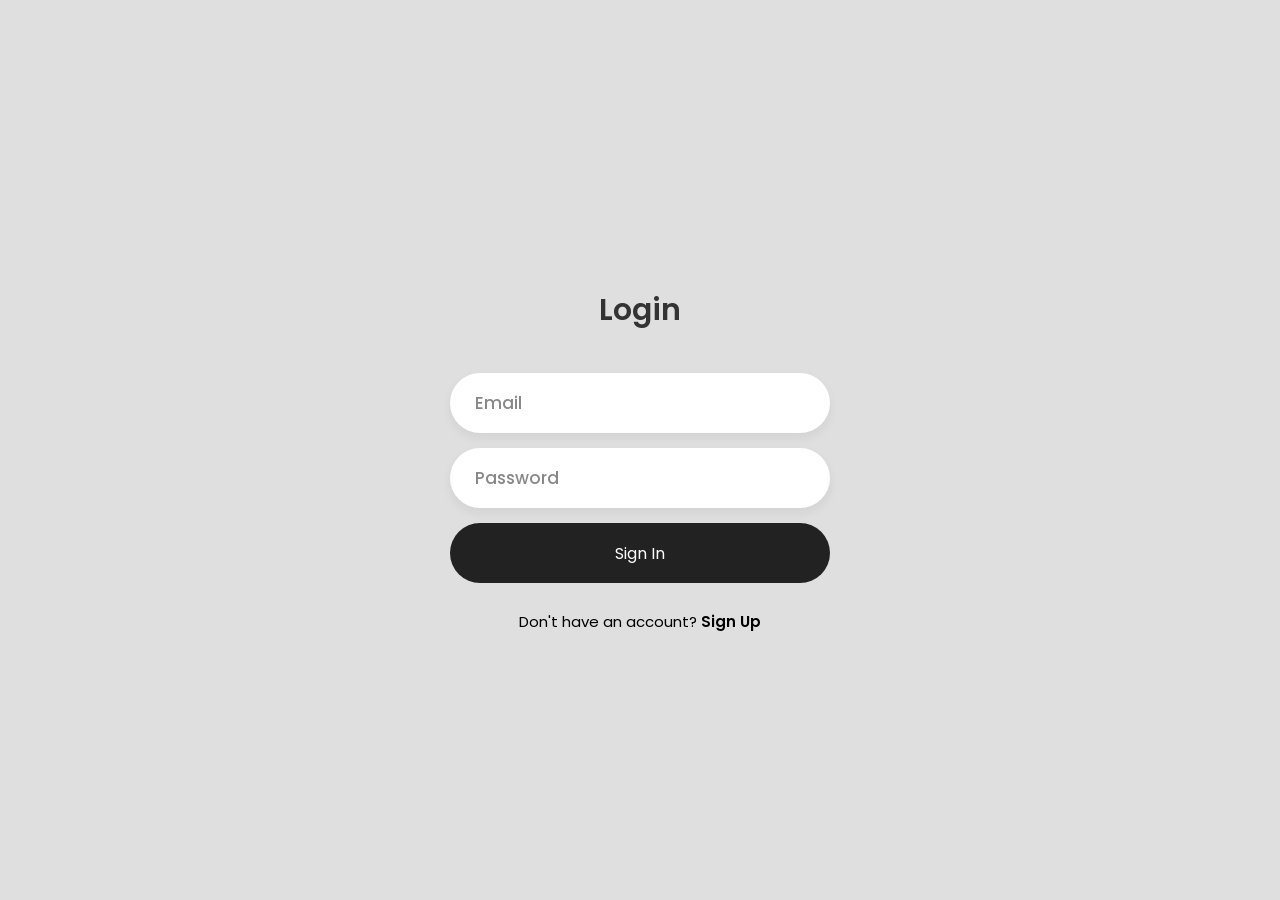
<file: index.html>
<!DOCTYPE html>
<html lang="en">
<head>
    <meta charset="UTF-8">
    <meta http-equiv="X-UA-Compatible" content="IE=edge">
    <meta name="viewport" content="width=device-width, initial-scale=1.0">
    <link rel="stylesheet" href="./css/login-signup.css">
    <link rel="shortcut icon" href="./img/favicon.png" type="image/x-icon">
    <title>Login | Ludiflex</title>
    <style>
        input::placeholder {
            color: rgba(17, 17, 17, 0.5);
            opacity: 1;
        }
    </style>
</head>
<body>
    <div class="login-box">
        <div class="login-header">
            <header>Login</header>
        </div>
        <div class="input-box">
            <input type="text" class="input-field" placeholder="Email" autocomplete="off" required>
        </div>
        <div class="input-box">
            <input type="password" class="input-field" placeholder="Password" autocomplete="off" required>
        </div>
    
        <div class="input-submit">
            <button class="submit-btn" id="submit" onclick="redirectToIndex()"></button>
            <label for="submit">Sign In</label>
        </div>
        <div class="sign-up-link">
            <p>Don't have an account? <a href="signup.html">Sign Up</a></p>
        </div>
    </div>

    <script>
        function redirectToIndex() {
            window.location.href = 'home.html';
        }
    </script>
</body>
</html>
</file>
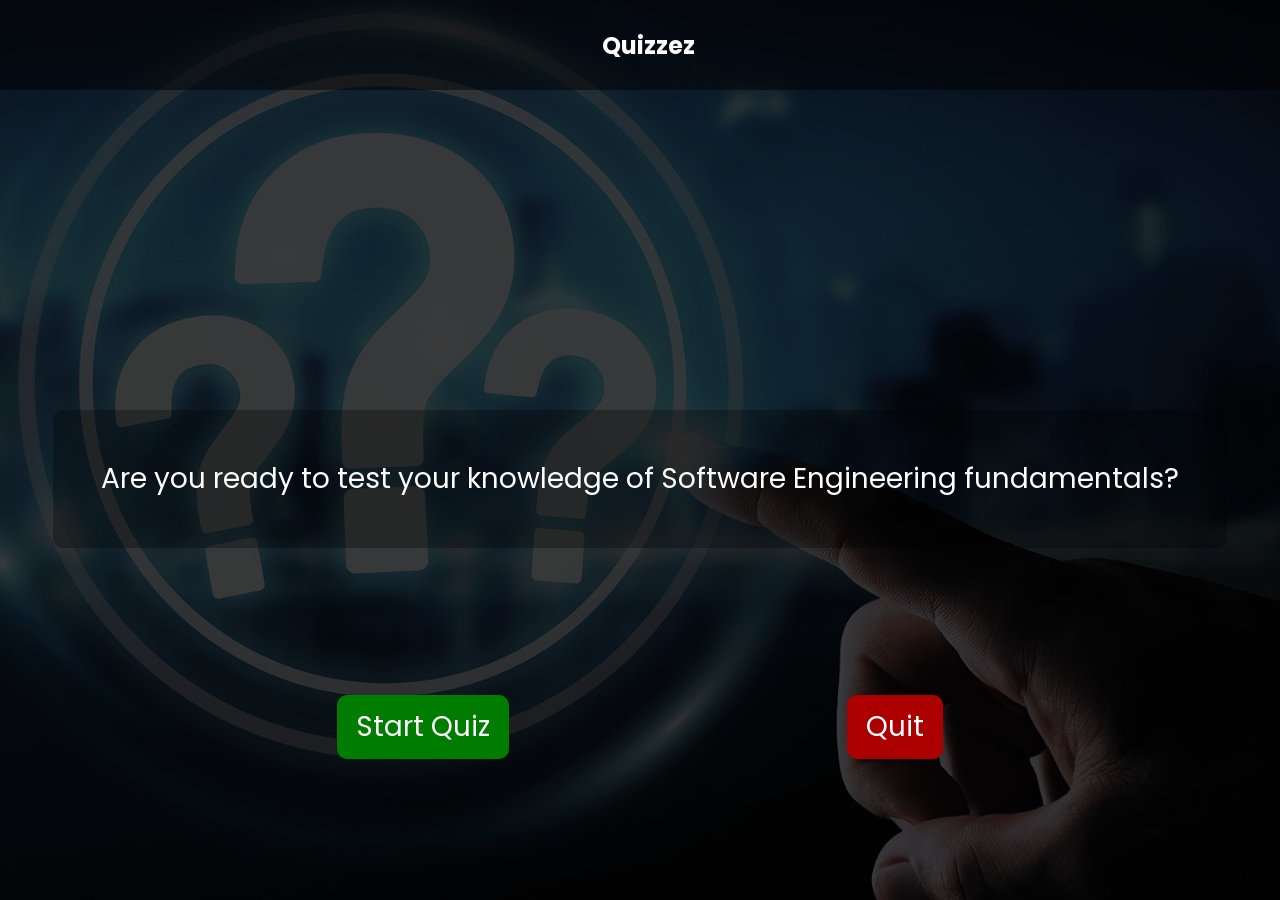
<file: home.html>
<!DOCTYPE HTML>
<html lang="en">
	<head>
		<meta charset="utf-8">
		<meta name="viewport" content="width=device-width initial-scale=1">
		<meta name="description" content="This is a quiz designed to test your knowledge of Software Engineering fundamentals.">
		<title>Quizzez</title>
		<link rel="stylesheet" type="text/css" href="css/layout.css">
		<link rel="shortcut icon" href="./img/favicon.png" type="image/x-icon">
		<link rel="stylesheet" type="text/css" href="css/style.css">
	</head>
	<body>
		<header>
			<section class="title">
				<h1>Quizzez</h1>
				<div class="timer"></div>
			</section>
		</header>

		<main>
			<article class="begin question-answer-wrapper">
				<section class="hide results-wrapper">
					<p class="quiz-end-score"></p>
					<div class="quiz-end-feedback">
						<p class="quiz-end-feedback-p"></p>
						<div class="quiz-end-categories"></div>
					</div>
					<button type="button" class="retry-btn pass">Retry</button>
				</section>
				<section class="question-wrapper">
					<p class="question">Are you ready to test your knowledge of Software Engineering fundamentals?</p>
					<p class="hide code"></code>
					<button type="button" class="hide submit-btn submit-btn-landscape" disabled>Submit</button>
				</section>
				<form class="begin answer-wrapper">
					<button type="button" class="start-quiz">Start Quiz</button>
					<button type="button" class="quit-quiz">Quit</button>
					<input type="submit" class="hide submit-btn submit-btn-portrait" value="Submit" disabled>
				</form>
			</article>
		</main>

		<footer>
			<section class="hide progress-bar">
				
			</section>
			<section class="hide progress">
				<p class="progress-fill">
					Progress: <span class="progress-count">1 / 10</span><span class="progress-perc"></span>
				</p>
			</section>
		</footer>
		<div id="output">
		</div>
		<script src="https://code.jquery.com/jquery-3.4.1.min.js" integrity="sha256-CSXorXvZcTkaix6Yvo6HppcZGetbYMGWSFlBw8HfCJo=" crossorigin="anonymous"></script>
		<script type="text/javascript" src="js/script.js"></script>
	</body>
</html>
</file>
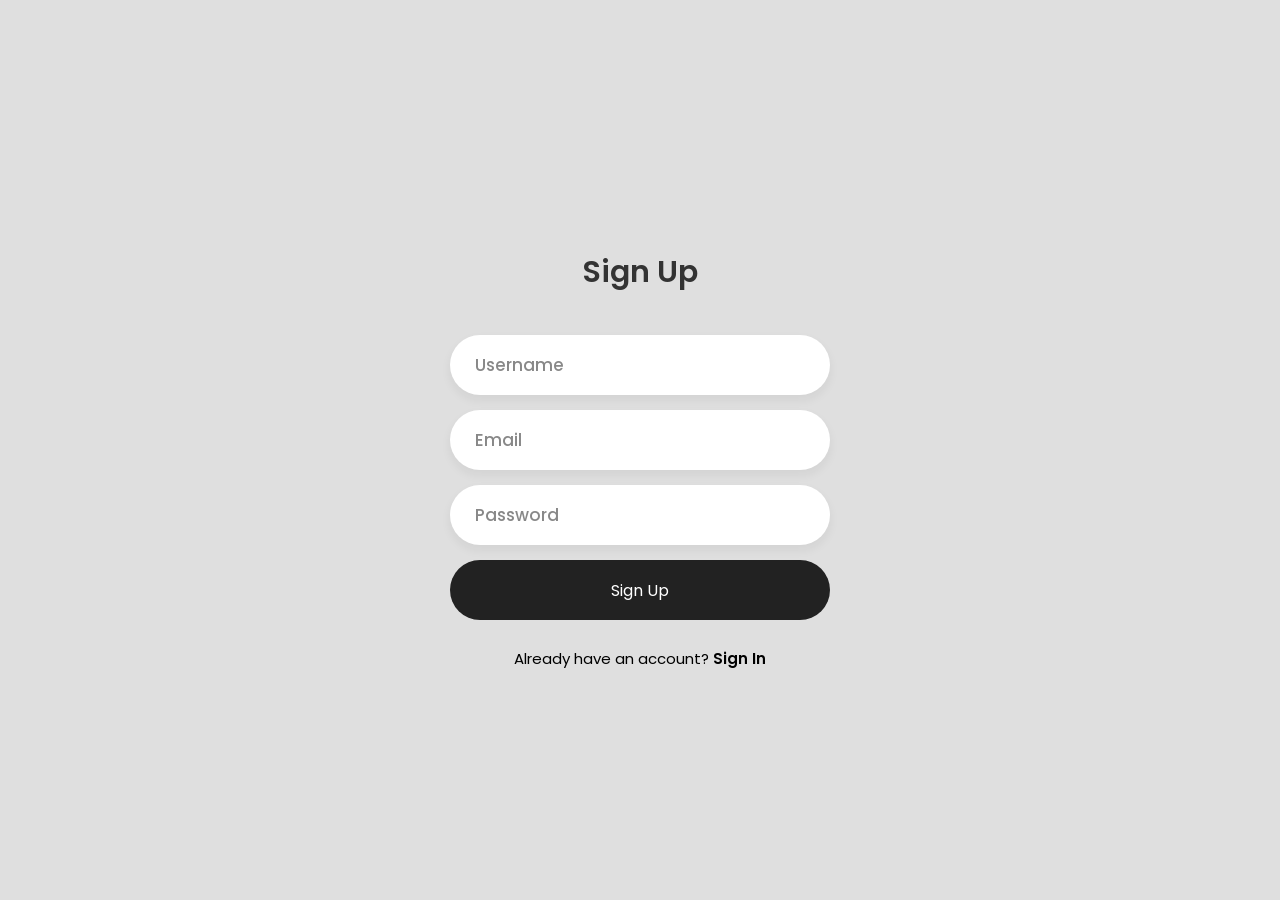
<file: signup.html>
<!DOCTYPE html>
<html lang="en">
<head>
    <meta charset="UTF-8">
    <meta http-equiv="X-UA-Compatible" content="IE=edge">
    <meta name="viewport" content="width=device-width, initial-scale=1.0">
    <link rel="stylesheet" href="./css/login-signup.css">
    <link rel="shortcut icon" href="./img/favicon.png" type="image/x-icon">
    <title>Sign Up | Ludiflex</title>
    <style>
        input::placeholder {
            color: rgba(17, 17, 17, 0.5);
            opacity: 1;
        }
    </style>
</head>
<body>
    <div class="login-box">
        <div class="login-header">
            <header>Sign Up</header>
        </div>
        <div class="input-box">
            <input type="text" class="input-field" placeholder="Username" autocomplete="off" required>
        </div>
        <div class="input-box">
            <input type="email" class="input-field" placeholder="Email" autocomplete="off" required>
        </div>
        <div class="input-box">
            <input type="password" class="input-field" placeholder="Password" autocomplete="off" required>
        </div>
        <div class="input-submit">
            <button class="submit-btn" id="submit" onclick="redirectToLogin()"></button>
            <label for="submit">Sign Up</label>
        </div>
        <div class="sign-up-link">
            <p>Already have an account? <a href="index.html">Sign In</a></p>
        </div>
    </div>

    <script>
        function redirectToLogin() {
            window.location.href = 'index.html';
        }
    </script>
</body>
</html>
</file>
<file: css/login-signup.css>
@import url('https://fonts.googleapis.com/css2?family=Poppins:wght@400;500&display=swap');

*{
    margin: 0;
    padding: 0;
    box-sizing: border-box;
    font-family: 'Poppins',sans-serif;
}
body{
    display: flex;
    justify-content: center;
    align-items: center;
    min-height: 100vh;
    background: #dfdfdf;
}
.login-box{
    display: flex;
    justify-content: center;
    flex-direction: column;
    width: 440px;
    height: 480px;
    padding: 30px;
}
.login-header{
    text-align: center;
    margin: 20px 0 40px 0;
}
.login-header header{
    color: #333;
    font-size: 30px;
    font-weight: 600;
}
.input-box .input-field{
    width: 100%;
    height: 60px;
    font-size: 17px;
    padding: 0 25px;
    margin-bottom: 15px;
    border-radius: 30px;
    border: none;
    box-shadow: 0px 5px 10px 1px rgba(0,0,0, 0.05);
    outline: none;
    transition: .3s;
}
::placeholder{
    font-weight: 500;
    color: #222;
}
.input-field:focus{
    width: 105%;
}
.forgot{
    display: flex;
    justify-content: space-between;
    margin-bottom: 40px;
}
section{
    display: flex;
    align-items: center;
    font-size: 14px;
    color: #555;
}
#check{
    margin-right: 10px;
}
a{
    text-decoration: none;
}
a:hover{
    text-decoration: underline;
}
section a{
    color: #555;
}
.input-submit{
    position: relative;
}
.submit-btn{
    width: 100%;
    height: 60px;
    background: #222;
    border: none;
    border-radius: 30px;
    cursor: pointer;
    transition: .3s;
}
.input-submit label{
    position: absolute;
    top: 45%;
    left: 50%;
    color: #fff;
    -webkit-transform: translate(-50%, -50%);
    -ms-transform: translate(-50%, -50%);
    transform: translate(-50%, -50%);
    cursor: pointer;
}
.submit-btn:hover{
    background: #000;
    transform: scale(1.05,1);
}
.sign-up-link{
    text-align: center;
    font-size: 15px;
    margin-top: 20px;
}
.sign-up-link a{
    color: #000;
    font-weight: 600;
}
</file>
<file: css/layout.css>
* {
	box-sizing: border-box;
}
html, body {
	margin: 0;
	padding: 0;
	height: 100%;
	width: 100%;
}
body {
	display: flex;
	flex-direction: column;
}

header {
	display: flex;
	justify-content: flex-start;
	align-items: center;
	flex-basis: 10%;
}
.hint-btn {
	position: absolute;
	right: 0;
}
main {
	justify-content: center;
	align-items: center;
	display: flex;
	flex-grow: 1;
}
.question-answer-wrapper{
	display: flex;
	justify-content: space-around;
	align-items: center;	
	flex-direction: column;
	width: 100%;
	height: 90%;
}
form {
	width: 100%;
	display: flex;
	justify-content: space-around;
	align-items: center;	
	flex-direction: column;
	margin: 1rem 0;
}
.question-wrapper, .answer-wrapper {
	display: flex;
	flex-direction: column;
	justify-content: center;
	align-items: center;
	width: 100%;
	height: 100%;
}

.question {
	padding: 1rem;
}
.begin-quiz .answer-wrapper {
	flex-direction: row;
	flex-basis: 30%;
}
.answer-wrapper {
	display: flex;
	justify-content: space-evenly;
	flex-direction: column;
}
.begin.answer-wrapper {
	flex-direction: row;
}
.answer-btn {
	width: 90%;
	margin: 0.25rem;
}
.submit-btn:disabled,
.continue-btn:disabled,
.submit-btn,
.continue-btn,
.retry-btn {
	width: 90%;
	border: 3px solid rgba(255,255,255,0.5);
	flex-align: center;
	justify-content: center;
	opacity: 0.25;
	padding: 0.5rem 1rem;
	margin-bottom: 1rem;
	font-size: 1.75rem;
}
.submit-btn,
.continue-btn,
.retry-btn {
	border: 3px solid rgba(255,255,255,1);
	background: rgba(0,255,0,0.5);
	opacity: 1;
}
.retry-btn {
	width: auto;
}
.submit-btn-landscape {
	display: none;
}
.submit-btn-portrait {
	display: flex;
}
.answer-btn.pass {
	border: 1px solid #0F0;
}
.answer-btn.selected-answer.fail {
	border: 1px solid #F00;
}
.answer-boolean {
	display: block;
}
.results-wrapper {
	width: 100%;
	height: 100%;
	display: flex;
	flex-direction: column;
	justify-content: center;
	align-items: center;
}

footer {
	display: flex;
	flex-direction: column;
	justify-content: center;
	align-items: center;
}

.progress-bar {
	display: flex;
	justify-content: flex-start;
	width: 100%;
	min-height: 10px;
}
.progress-indicator {
	width: 10%;
	height: 10px;
}

@media only screen and (max-width: 600px) {

} 

@media only screen and (max-width: 600px) and (orientation:landscape) {
	header {
		flex-basis: 5%;
	}
	.begin.question-answer-wrapper {
		flex-direction: column;
	}
	.begin.question-answer-wrapper {
		flex-direction: column;
	}
	.question-answer-wrapper {
		flex-direction: row;
	}

	.submit-btn-landscape {
		display: flex;
	}
	.submit-btn-portrait {
		display: none;
	}
}

@media only screen and (min-width: 768px) {

} 

@media only screen and (min-width: 768px) and (orientation:landscape) {
	.begin.question-answer-wrapper {
		flex-direction: column;
	}
	.question-answer-wrapper {
		flex-direction: row;
	}
	.submit-btn-landscape {
		display: none;
	}
	.submit-btn-portrait {
		display: flex;
	}
}

@media only screen and (min-width: 1024px) {
	header {
		justify-content: center;
	}
	.begin-quiz.question-answer-wrapper {
		flex-direction: column;
	}
	.question-answer-wrapper {
		flex-direction: row;
	}
	.begin.question-answer-wrapper {
		flex-direction: column;
	}
	.submit-btn-landscape {
		display: none;
	}
	.submit-btn-portrait {
		display: flex;
	}
}
</file>
<file: css/style.css>
@import url('https://fonts.googleapis.com/css2?family=Poppins:ital,wght@0,100;0,200;0,300;0,400;0,500;0,600;0,700;0,800;0,900;1,100;1,200;1,300;1,400;1,500;1,600;1,700;1,800;1,900&display=swap');


* .hide,
* .hide>* {
	display: none;
}

.pass {
	background: #4d914c;
}

.fail {
	background: #d15454;
}

* {
	color: #FEFEFE;
	font-family: "Poppins", serif;
}

button {
	border-radius: 10px;
	border: 3px solid transparent;
	padding: 0.5rem 1rem;
	background: rgba(0, 0, 0, 0.5);
}

button,
input[type="submit"] {
	cursor: pointer;
}

html {
	background: #000;
}

body {
	background: url(../img/background.jpg) no-repeat center center fixed;
	-webkit-background-size: cover;
	-moz-background-size: cover;
	-o-background-size: cover;
	background-size: cover;
}

header {
	background: rgba(0, 0, 0, 0.5);
}

.title {
	margin-left: 1rem;
}

.sub-title {
	font-size: 1rem;
	color: #DDD;
	margin-left: 1rem;
}

.quiz-wrapper {
	display: flex;
	flex-direction: column;
	flex-grow: 1;
	width: 100%;
	height: 90%;
}

.question-wrapper {
	border-radius: 10px;
}

.question {
	padding: 3rem;
	background: rgba(0, 0, 0, 0.3);
	border-radius: 10px;
}

.code pre {
	font-size: 1.25em;
	color: #22FF44;

}

.question,
.start-quiz,
.quit-quiz {
	font-size: 1.75em;
}

.start-quiz {
	background: rgb(0, 125, 0);
}

.start-quiz:hover {
	background: rgba(0, 255, 0, 0.4);
	border: 3px solid rgba(255, 255, 255, 1);
}

.quit-quiz {
	background: rgb(172, 0, 0);
}

.quit-quiz:hover {
	background: rgba(255, 0, 0, 0.4);
	border: 3px solid rgba(255, 255, 255, 1);
}

.answer-btn {
	color: #fefefe;
	height: auto;
	cursor: pointer;
	font-size: 1.5rem;
	background: rgba(0, 0, 0, 0.5);
	border: 3px solid rgba(255, 255, 255, 0.2);
}

button {
	cursor: pointer;
}

.answer-btn.selected {
	background: rgba(255, 255, 255, 0.15);
	border: 3px solid #71B6E3;
}

.answer-btn.selected.pass {
	background: #4d914c;
}

.answer-btn.selected.fail {
	background: rgba(255, 0, 0, 0.5);
	border: 3px solid #71B6E3;
}

.dim-answer {
	opacity: 0.5;
}

.answer-btn.pass {
	background: rgba(0, 255, 0, 0.5);
	border: 3px solid #00FF00;
}

.submit-btn,
.continue-btn,
.retry-btn {
	width: 90%;
	margin: 0 auto;
	border-radius: 10px;
}


.continue-btn {
	background: rgba(247, 230, 116, 0.75);
}

.progress-bar {
	background: rgba(0, 0, 0, 0.75);
}

.failures-list {
	list-style-type: none;
	margin: 0;
	padding: 0;
}

.failure {
	padding: 0.25rem 1rem;
	background: rgba(0, 0, 0, 0.5);
}


.submit-btn,
.continue-btn {
	padding: 0.5rem 1rem;
	margin-bottom: 1rem;
	font-size: 1.75rem;
}

.results-wrapper {
	display: flex;
	justify-content: center;
	align-items: center;
	width: 100%;
	flex-grow: 1;
}

.quiz-end-score {
	display: flex;
	font-size: 2rem;
	text-align: center;
}

.quiz-end-feedback {
	display: flex;
	flex-direction: column;
	justify-content: center;
	align-items: center;
	font-size: 1.25rem;
	color: #CCC;
	width: 90%;
	margin: 1rem;
}

.quiz-end-feedback-p {
	margin: 1rem;
}

.category {
	display: flex;
	border-radius: 10px;
	padding: 0.25rem 1rem;
	font-size: 1.5rem;
	background: #d15454;
	margin: 0.5rem;
	padding: 0.25rem;
}

.quiz-end-categories {
	display: flex;
	flex-wrap: wrap;
	flex-direction: row;
}

.failures {
	width: 100%;
	display: flex;
	flex-wrap: wrap;
}

.category {}
</file>
